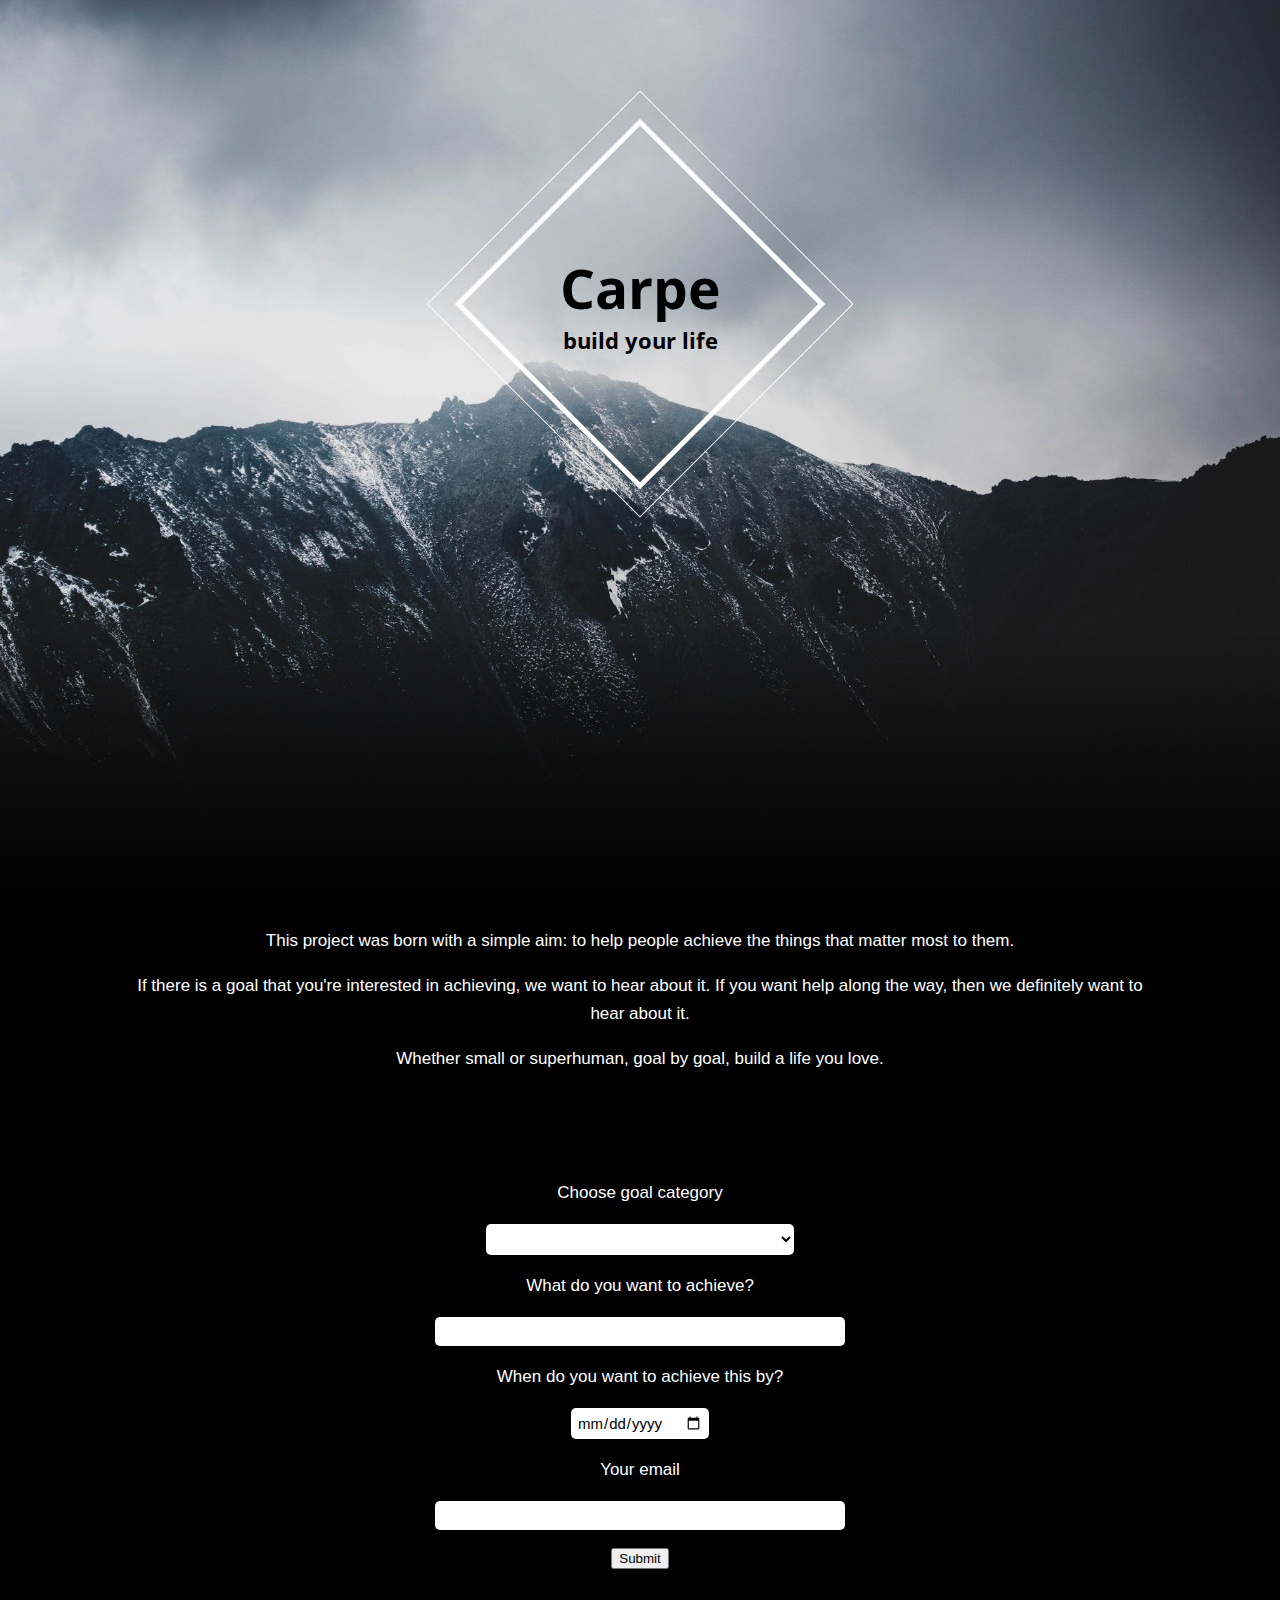
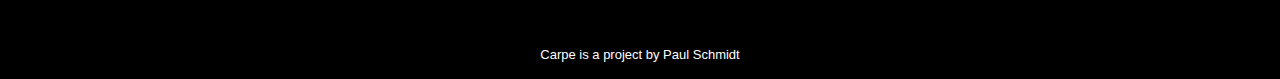
<file: index.html>
<html lang="en">


<head>
    <meta charset="UTF-8">
    <meta name="viewport" content="width=device-width, initial-scale=1"> <!-- For mobile responsiveness -->
    <title>Carpe</title>
    <link href="style-v3.css" rel="stylesheet">
</head>
<body class="body">

    <div class="header">
        <div class="white-gradient"></div>
        <div class="crop-image">
            <img src="img_dark_mountains.jpeg" alt="Mountains" id="img_dark_mountains">
            <!-- <img src="img_lights.jpg" alt="Lights" id="img_lights" width="100%"> -->
        </div>
        <div class="diamond-header-border-outer">
            <div class="diamond-header-border-inner">
                <div class="header-text">
                    <h1>Carpe</h1>
                    <h2>build your life</h2>
                </div>
            </div>
        </div>
        <div class="black-gradient"></div>
    </div>

    <div class="main">
        <div class="context">
            <p>This project was born with a simple aim: to help people achieve the things that matter most to them.</p>
            <p>
                If there is a goal that you're interested in achieving, we want to hear about it. If you want
                help along the way, then we definitely want to hear about it.
            </p>
            <p>Whether small or superhuman, goal by goal, build a life you love.</p>
        </div>

        <br>
        <br>
        <br>
        <br>

        <div class="response">
            <form action="https://formspree.io/f/xyyaqqpb" method="post"> <!-- Form created on formspree -->
                <label for="category">
                    <p>Choose goal category</p>
                </label>
                <select class="input-select" id="form-input-category" name="category" required>
                    <option value=""></option>
                    <option value="career">Career</option>
                    <option value="creative">Creative</option>
                    <option value="intelligence">Intelligence</option>
                    <option value="financial">Financial</option>
                    <option value="fitness">Fitness</option>
                    <option value="social">Social</option>
                    <option value="spiritual">Spiritual</option>
                    <option value="other">Other</option>
                </select>
                <br>
                <label>
                    <p>What do you want to achieve?</p>
                    <input class="input-text" id="form-input-description" type="text" name="description" required>
                </label>
                <br>
                <label>
                    <p>When do you want to achieve this by?</p>
                    <input type="date" id="form-input-date" name="date" required>
                </label>
                <br>
                <label>
                    <p>Your email</p>
                    <input class="input-text" id="form-input-email" type="email" name="email" required>
                </label>
                <br>
                <input type="hidden" id="form-get-url" name="url" value="">
                <br>
                <input type="submit" value="Submit" />
            </form>
        </div>

        <br>
        <br>

    </div>

    <div class="footer">
        <!-- <p><a href="http://www.feedback.io">Feedback</a></p> TODO: Add feedback link! -->
        <p>Carpe is a project by Paul Schmidt</p> <!-- TODO: Create personal page! -->
    <div></div>

</body>

<script>
    document.getElementById("form-get-url").value = window.location.href; // Get current URL and add to form for params
</script>
</file>
<file: style-v3.css>
@import url('https://fonts.googleapis.com/css2?family=Open+Sans:wght@500&display=swap');

/* TODO: Find out why form does not submit when sent through QR */

.body {
    background-color: black;
    margin: 0;
}

.header {
    position: relative;
    margin: 0;
    width: 100%;
}

.crop-image {
    text-align: center;
    margin-top: 0px;
    height: 100%;
}

.crop-image img {
    height: 100%;
    width: 100%;
    object-fit: cover;
}

.diamond-header-border-outer {
    display: flex;
    position: absolute;
    top: 17%;
    left: 0;
    right: 0;
    margin-left: auto;
    margin-right: auto;
    width: 200px;
    height: 200px;
    margin: auto;
    transform: rotate(45deg);
    justify-content: center;
    align-items: center;
    border: 1.5px solid white;
}

.diamond-header-border-inner {
    width: 84%;
    height: 84%;
    justify-content: center;
    align-items: center;
    border: 5px solid white;
}

.header-text {
    position: absolute;
    top: 50%;
    left: 50%;
    margin: 0;
    transform: translate(-50%, -50%) rotate(-45deg);
}

.header h1 {
    position: relative;
    color: black;
    font-family: "Open Sans", serif;
    font-size: 42px;
    text-align: center;
    margin: 15px 0 0 0;
}

.header h2 {
    position: relative;
    color: black;
    font-family: "Open Sans", serif;
    font-size: 16px;
    text-align: center;
    margin-top: 0;
}

.black-gradient {
    position: absolute;
    height: 30%;
    width: 100%;
    bottom: 0;
    background-image: linear-gradient(to bottom, rgba(0, 0, 0, 0) 0%, rgba(0, 0, 0, 1) 100%);
}

.main {
    z-index: 1;
    position: relative;
    top: 0;
    width: 80%;
    text-align: center;
    margin: auto;
    padding: 10px;
}

p {
    color: white;
    font-family: Arial, Helvetica, sans-serif;
    font-size: 17px;
    line-height: 1.65;
}

input[type="date"]{
    background-color: white;
    padding: 6px;
    font-family: Arial, Helvetica, sans-serif;
    color: black;
    font-size: 15px;
    border: none;
    outline: none;
    border-radius: 5px;
}

.input-select {
    width: 50%;
    text-align: center;
    background-color: white;
    padding: 6px;
    font-family: Arial, Helvetica, sans-serif;
    color: black;
    font-size: 15px;
    border: none;
    outline: none;
    border-radius: 5px;
}

.input-text {
    width: 90%;
    text-align: center;
    background-color: white;
    padding: 6px;
    font-family: Arial, Helvetica, sans-serif;
    color: black;
    font-size: 15px;
    border: none;
    outline: none;
    border-radius: 5px;
}

.footer {
    text-align: center;
}

.footer p {
    color: white;
    font-family: Arial, Helvetica, sans-serif;
    font-size: 13px;
}

@media (orientation: landscape) {
    .crop-image {
        height: 150%;
    }
}

 /* Large devices (laptops/desktops, 992px and up) */
 @media only screen and (min-width: 992px) {

    .crop-image {
        height: 100%;
    }

    .header h1 {
        font-size: 55px;
        top: 30%;
    }

    .header h2 {
        font-size: 22px;
        top: 47%;
    }

    .diamond-header-border-outer {
        width: 300px;
        height: 300px;
    }

    .input-select {
        width: 30%;
    }

    .input-text {
        width: 40%;
    }
 }
</file>
